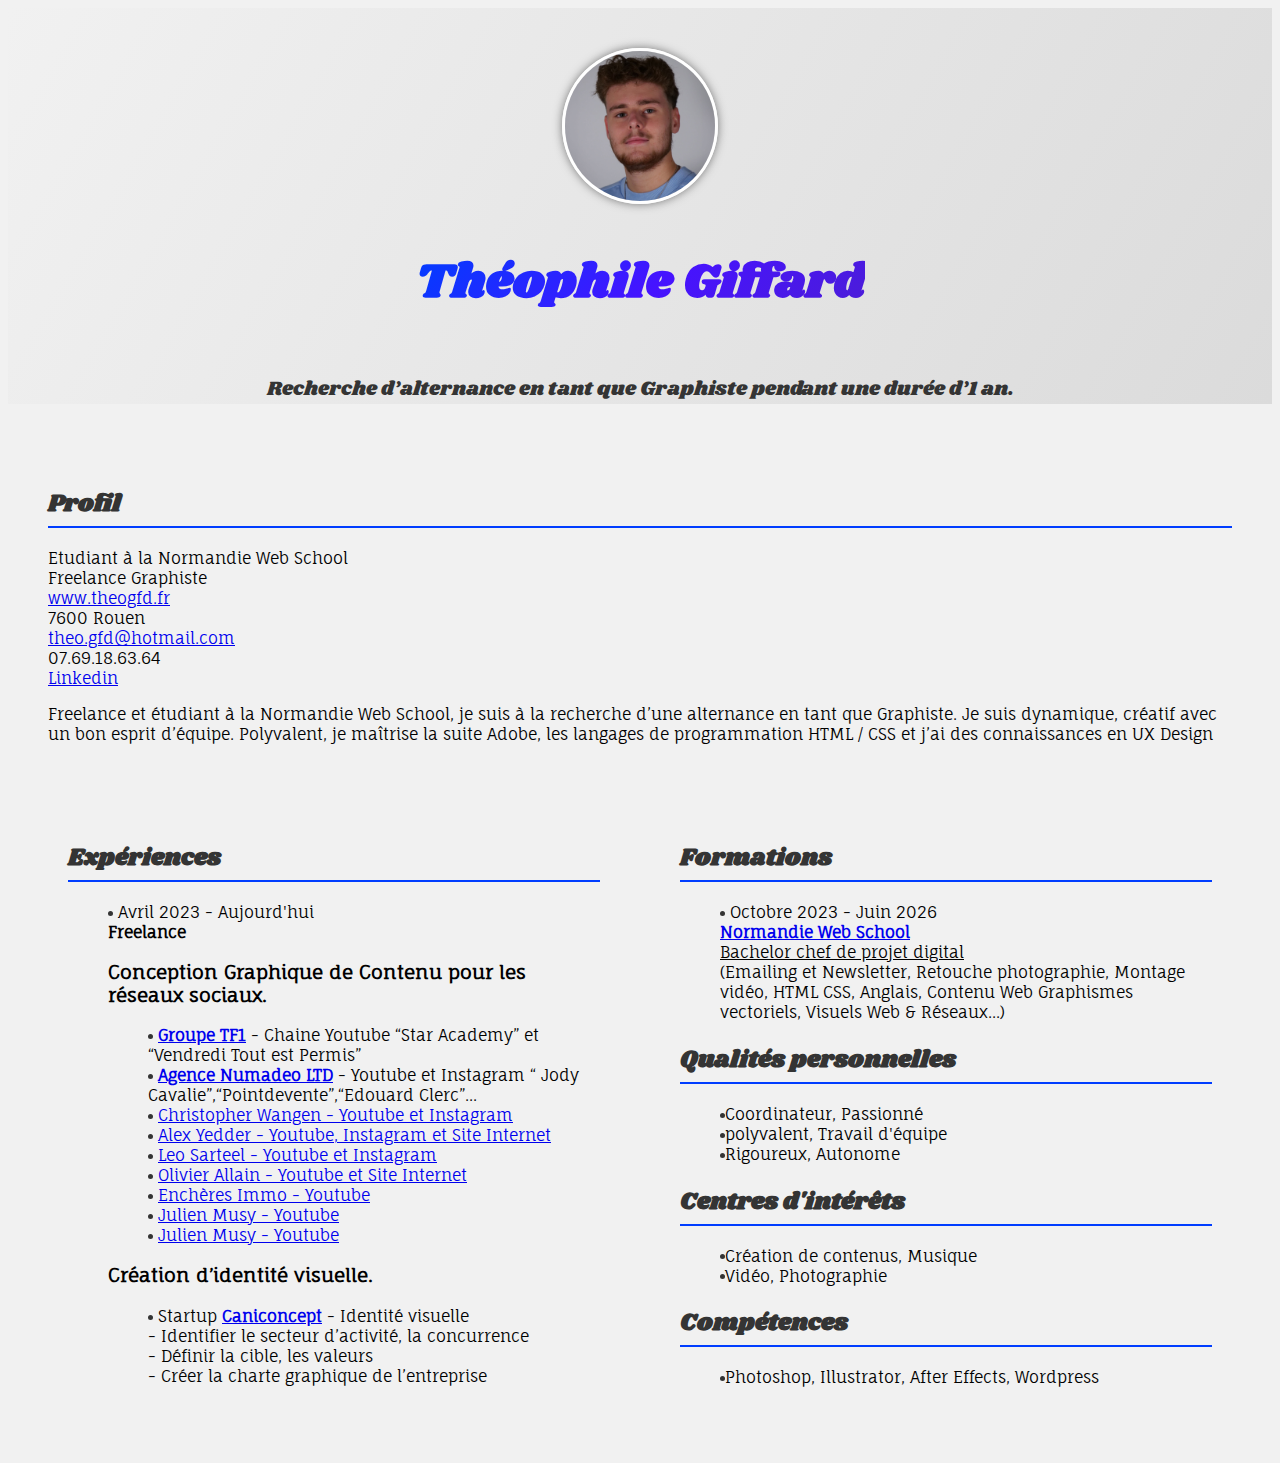
<file: index.html>
<!DOCTYPE html>
<html lang="fr">

<head>
  <title>Mon CV</title>
  <link rel="apple-touch-icon" sizes="180x180" href="apple-touch-icon.png">
  <link rel="icon" type="image/png" sizes="32x32" href="favicon-32x32.png">
  <link rel="icon" type="image/png" sizes="16x16" href="favicon-16x16.png">
  <link rel="manifest" href="/site.webmanifest">
  <meta name="msapplication-TileColor" content="#da532c">
  <meta name="theme-color" content="#ffffff">
  <link rel="preconnect" href="https://fonts.googleapis.com">
  <link rel="preconnect" href="https://fonts.gstatic.com" crossorigin>
  <link href="https://fonts.googleapis.com/css2?family=Fauna+One&family=Shrikhand&display=swap" rel="stylesheet">
  <link rel="stylesheet" href="style.css">
</head>

<body>
  <header>
    <section class="page-header">
      <div class="photo">
        <img src="phototest.jpg" alt="Ma photo de profil">
        <div class="row">
          <div class="col-md-12 text-center">
            <h2 class="animate-charcter">Théophile Giffard</h2>
          </div>
        </div>
        <h2 class="project-tagline">Recherche d’alternance en tant que Graphiste pendant une durée d’1 an.</h2>
      </div>
    </section>
  </header>

  <section class="profil">
    <div class="section">
      <section>
        <h2>Profil</h2>
        <p>
          Etudiant à la Normandie Web School <br>Freelance Graphiste <br><a href="https://theogfd.fr"
            target="_blank">www.theogfd.fr</a>
          <br>7600 Rouen <br><a href="mailto:tgiffard@normandiewebschool.com">theo.gfd@hotmail.com</a>
          <br>07.69.18.63.64 <br><a href="https://www.linkedin.com/in/theophilegiffard/" target="_blank">Linkedin</a>
        </p>
        <p>Freelance et étudiant à la Normandie Web School, je suis à la recherche d’une alternance en tant que
          Graphiste.
          Je suis dynamique, créatif avec un bon esprit d’équipe. Polyvalent, je maîtrise la suite Adobe, les langages
          de
          programmation HTML / CSS et j’ai des connaissances en UX Design</p>
      </section>
    </div>

    <main>
      <div class="gauche">
        <div class="section">
          <section>
            <h2>Expériences</h2>
            <ul>
              <li>
                Avril 2023 - Aujourd'hui<br>
                <strong>Freelance</strong><br>
                <h3>Conception Graphique de Contenu pour les réseaux sociaux. </h3>
                <ul>
                  <li>
                    <strong><a href=" https://www.youtube.com/@VTEPOfficiel/" target="_blank">Groupe TF1</a></strong>
                    - Chaine Youtube “Star Academy” et “Vendredi Tout est Permis”
                  </li>
                  <li>
                    <strong><a href="https://www.numadeo.fr/" target="_blank">Agence Numadeo LTD</a></strong>
                    - Youtube et Instagram “ Jody Cavalie”,“Pointdevente”,“Edouard
                    Clerc”...
                  </li>
                  <li>
                    <a href="https://www.youtube.com/@christopherwangen9220" target="_blank">Christopher Wangen -
                      Youtube
                      et
                      Instagram</a>
                  </li>
                  <li>
                    <a href="https://www.youtube.com/@alex_yedder" target="_blank">Alex Yedder - Youtube, Instagram et
                      Site
                      Internet</a>
                  </li>
                  <li>
                    <a href="https://www.youtube.com/@LeoSarteel" target="_blank">Leo Sarteel - Youtube et Instagram</a>
                  </li>
                  <li>
                    <a href="https://www.youtube.com/@Jesuismonpatron" target="_blank">Olivier Allain - Youtube et Site
                      Internet</a>
                  </li>
                  <li>
                    <a href="https://www.youtube.com/@encheres-immo" target="_blank">Enchères Immo - Youtube</a>
                  </li>
                  <li>
                    <a href="https://www.youtube.com/@encheres-immo" target="_blank">Julien Musy - Youtube</a>
                  </li>
                  <li>
                    <a href="https://www.youtube.com/@encheres-immo" target="_blank">Julien Musy - Youtube</a>
                  </li>
                  <!-- Les autres éléments similaires sont laissés ici pour référence -->
                </ul>
                <h3>Création d’identité visuelle.</h3>
                <ul>
                  <li>
                    Startup
                    <strong><a href="https://caniconcept.fr" target="_blank">Caniconcept</a></strong>
                    - Identité visuelle <br>- Identifier le secteur d’activité, la concurrence <br>- Définir la cible,
                    les
                    valeurs <br>- Créer la charte graphique de l’entreprise
                  </li>
                  <!-- Les autres éléments similaires sont laissés ici pour référence -->
                </ul>
              </li>
            </ul>
          </section>
        </div>
      </div>
      <div class="droite">
        <div class="section">
          <section>
            <h2>Formations</h2>
            <ul>
              <li>
                Octobre 2023 - Juin 2026<br>
                <strong><a href="https://normandiewebschool.fr/" target="_blank">Normandie Web School</a></strong><br>
                <u>Bachelor chef de projet digital</u><br>
                (Emailing et Newsletter, Retouche photographie, Montage vidéo, HTML CSS, Anglais, Contenu Web Graphismes
                vectoriels, Visuels Web & Réseaux...)
              </li>
              <!-- Les autres éléments similaires sont laissés ici pour référence -->
            </ul>

            <h2>Qualités personnelles</h2>
            <ul>
              <li>Coordinateur, Passionné</li>
              <li>polyvalent, Travail d'équipe</li>
              <li>Rigoureux, Autonome</li>
            </ul>
            <h2>Centres d'intérêts</h2>
            <ul>
              <li>Création de contenus, Musique</li>
              <li>Vidéo, Photographie</li>
            </ul>

            <h2>Compétences</h2>
            <ul>
              <li>Photoshop, Illustrator, After Effects, Wordpress</li>
            </ul>
          </section>
        </div>
      </div>
    </main>
</body>

</html>
</file>
<file: style.css>
body {
  font-family: Fauna one, sans-serif;
  background-color: #f1f1f1;
}

.container {
  max-width: 800px;
  margin: 0 auto;
  padding: 20px;
  background-color: #fff;
  border-radius: 5px;
  box-shadow: 0 0 10px rgba(0, 0, 0, 0.2);
}

h1 {
  text-align: center;
  color: #343434;
}

h2 {
  font-family: "Shrikhand", sans-serif;
  color: #343434;
}

.section {
  padding: 10px;
  margin: 10px;
  border: 5px;
}
.section h2 {
  border-bottom: 2px solid #003dff;
  padding-bottom: 5px;
}

ul {
  list-style: none;
}
li::before {
  content: "";
  display: inline-block;
  background-color: #343434;
  width: 5px;
  height: 5px;
  vertical-align: middle;
  border-radius: 10px;
}

.gauche {
  padding: 10px;
  margin: 10px;
  border: 5px;
}

.droite {
  display: flex;
  flex-direction: column;
  padding: 10px;
  margin: 10px;
  border: 5px;
}

img {
  border-radius: 50%;
}
.animate-charcter {
  background-image: linear-gradient(
    -225deg,
    #003dff 0%,
    #4613ff 29%,
    #4f22c1 67%,
    #003dff 100%
  );
  background-size: auto auto;
  background-clip: border-box;
  background-size: 200% auto;
  color: #fff;
  background-clip: text;
  text-fill-color: transparent;
  -webkit-background-clip: text;
  -webkit-text-fill-color: transparent;
  animation: textclip 1s linear infinite;
  display: inline-block;
  font-size: 3rem;
}

@keyframes textclip {
  to {
    background-position: 200% center;
  }
}

.project-tagline {
  font-size: 1.25rem;
  margin-bottom: 2rem;
  font-weight: normal;
  opacity: 100%;
}

.page-header {
  color: #fff;
  text-align: center;
  background-image: linear-gradient(120deg, #f1f1f1, #dbdbdb);
}

.photo img {
  width: 150px;
  height: 150px;
  border: 3px solid #fff;
  box-shadow: 0px 0px 10px #777;
  border-radius: 50%;
  margin-top: 40px;
}

.profil {
  display: flex;
  flex-direction: column;
  padding: 10px;
  margin: 10px;
}

/* Styles pour les petites résolutions (écrans mobiles) */

@media (min-width: 768px) {
  main {
    display: flex;
  }
  .gauche,
  .droite {
    flex: 50%;
  }
}
</file>
